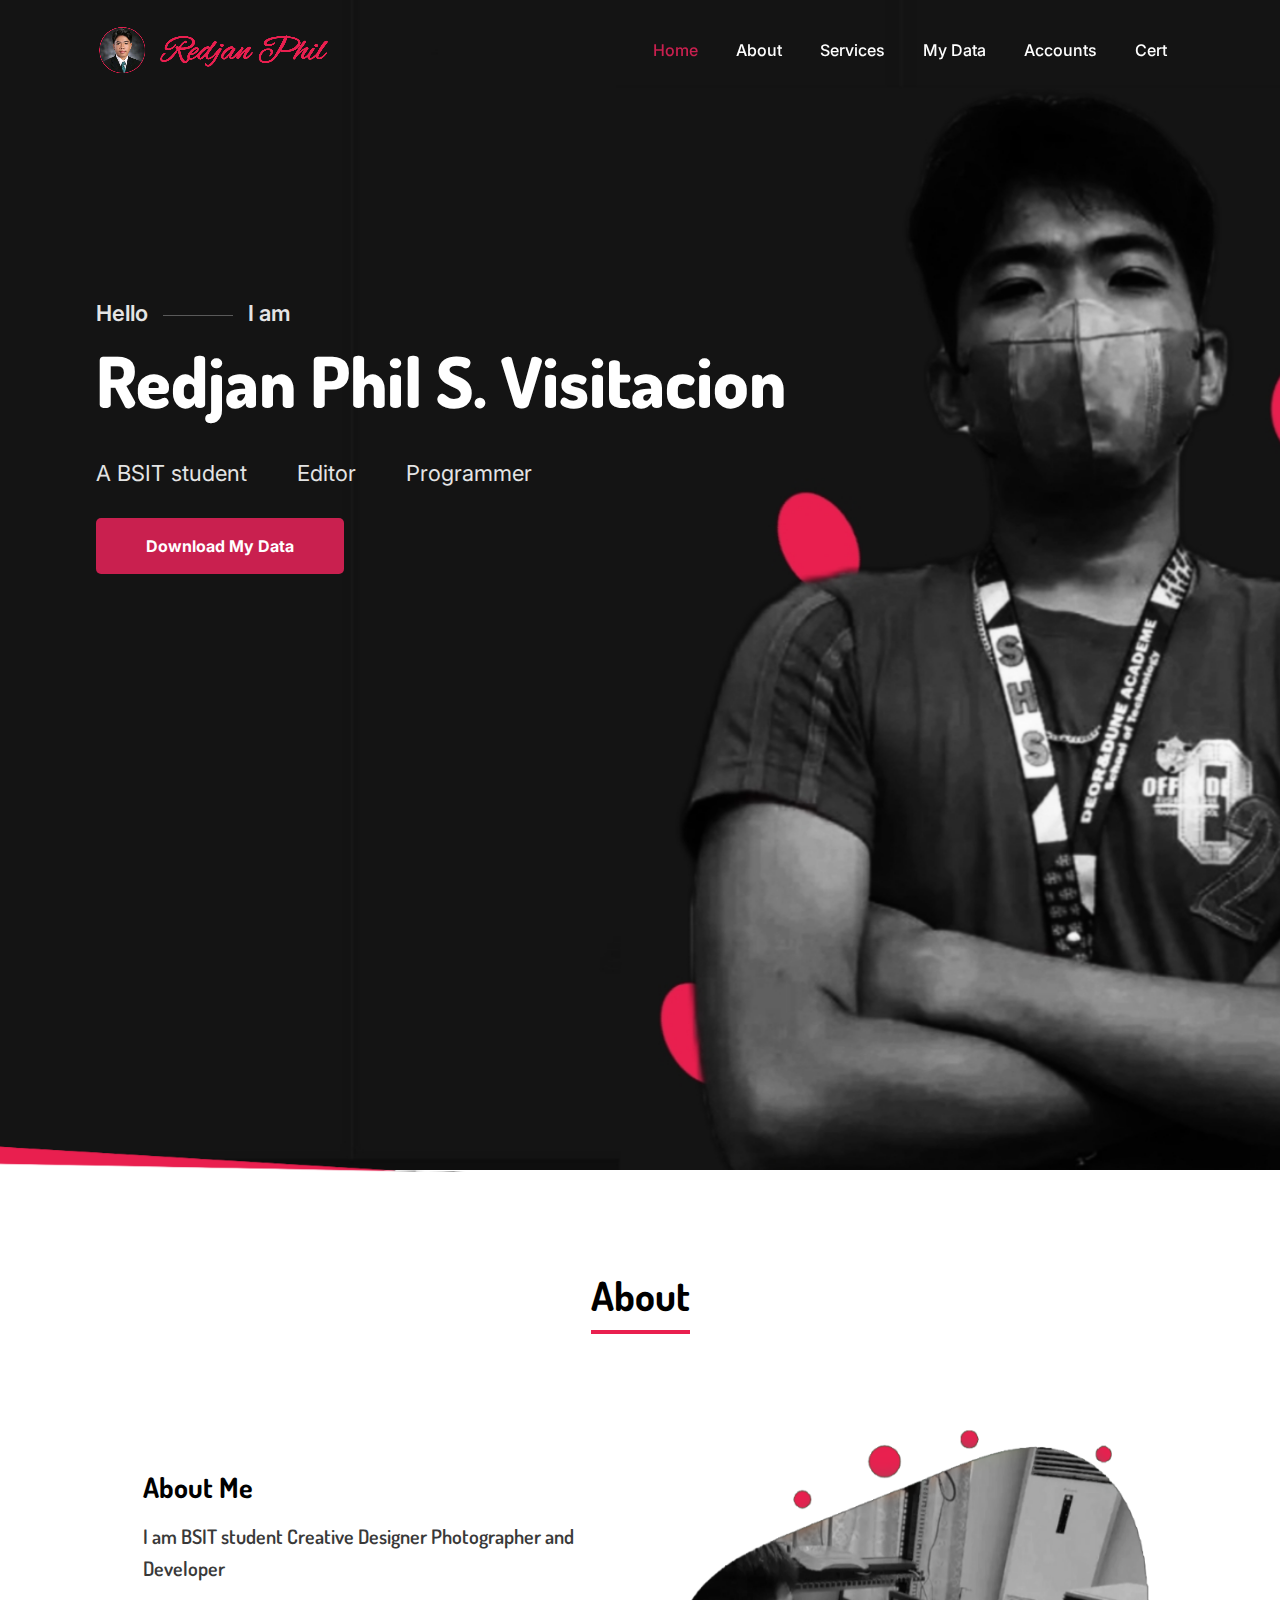
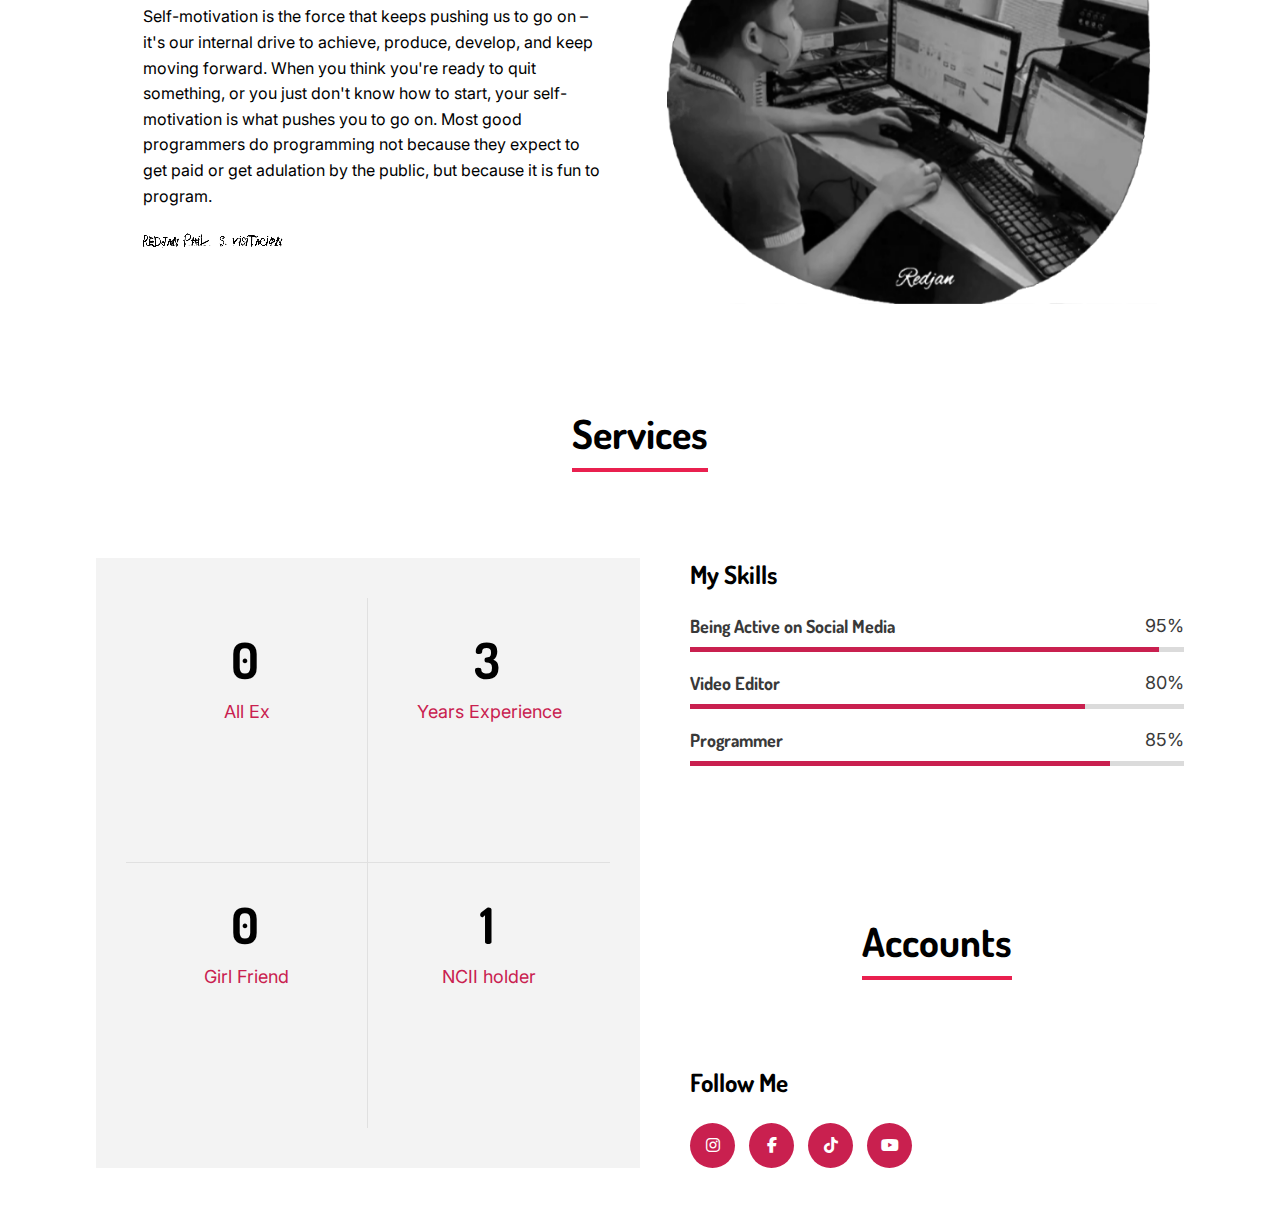
<file: index.html>
<!DOCTYPE html>
<html lang="en">
<head>
    <style>
    .dot{
        color: white;
    }
</style>
    <meta charset="UTF-8">
    <meta http-equiv="X-UA-Compatible" content="IE=edge">
    <meta name="viewport" content="width=device-width, initial-scale=1.0">
    <title>RPSV</title>
    <link rel="icon" href="title-icon.png">
    <!-- link file icon -->
    <link rel="stylesheet" href="https://cdnjs.cloudflare.com/ajax/libs/font-awesome/6.3.0/css/all.min.css">

    <!-- Link Swiper's CSS -->
    <link rel="stylesheet" href="https://cdn.jsdelivr.net/npm/swiper@9/swiper-bundle.min.css" />

    <!-- link file css -->
    <link rel="stylesheet" href="style.css">
</head>
<body>
    <div class="header">
        <div class="contanier">
            <i id="btnMenu" class="fa-solid fa-bars"></i>
            <nav>
                <img src="logo.png" alt="">
                <div class="nav-links">
                    <a href="#home" class="active">Home</a>
                    <a href="#about">about</a>
                    <a href="#service">services</a>
                    <a class=" onClick="javascript:window.open('All about Redjan(RESUME).docx', '_blank');">My Data</a>
                    <a href="#Accounts">Accounts</a>
                    <a href="Certificate.html">Cert</a>
                </div>
            </nav>
        </div>
    </div>

    <!-- start Home  -->

    <section class="home" id="home">
        <div class="contanier">
            <div class="text">
                <p>Hello <span></span> I am</p>
                <h1>Redjan Phil S. Visitacion</h1>
                <ul>
                    <li>A BSIT student</li>
                    <li>Editor</li>
                    <li>Programmer</li>
                </ul>
                <a href="#" class="btn" onClick="javascript:window.open('All about Redjan(RESUME).docx', '_blank');">Download My Data</a>
            </div>
        </div>
    </section>


    <!-- start About -->

    <section class="about" id="about">
        <div class="sec-top">
            <span>about</span>
        </div>

        <div class="contanier">

            <div class="content">
                <div class="text">
                    <h3>About Me</h3>
                    <span>I am BSIT student Creative Designer Photographer and Developer</span>
                    <p>Self-motivation is the force that keeps pushing us to go on – it's our internal drive to achieve, produce, develop, and keep moving forward. When you think you're ready to quit something, or you just don't know how to start, your self-motivation is what pushes you to go on. Most good programmers do programming not because they expect to get paid or get adulation by the public, but because it is fun to program.</p>
                           <img src="sign.png" alt="">

                </div>
                <div class="div-img">
                    <img src="about.png" alt="">
                </div>
            </div>
            
            <section class="service" id="service">
                <div class="sec-top">
            <span>Services</span>
        </div>
            <div class="cont2">

                <div class="promo-number">

                    <div class="small-box bord-rig bord-botm">
                        <span>0</span>
                        <p>All Ex</p>
                    </div>

                    <div class="small-box bord-botm">
                        <span>3</span>
                        <p>Years Experience</p>
                    </div>

                    <div class="small-box bord-rig">
                        <span>0</span>
                        <p>Girl Friend</p>
                    </div>

                    <div class="small-box">
                        <span>1</span>
                        <p>NCII holder</p>
                    </div>

                </div>

                <div class="skill-with-social">

                    <div class="skill-list">
                  
                        <h3 class="heading">My Skills</h3>

                        <div class="single-skill">

                            <div class="skill-title">
                                <h3>Being Active on Social Media</h3>
                                <span>95%</span>
                            </div>

                            <div class="progress">
                                <div style="width: 95%;" class="progress-bar"></div>
                            </div>
                        </div>

                        <div class="single-skill">
                            
                            <div class="skill-title">
                                <h3>Video Editor</h3>
                                <span>80%</span>
                            </div>

                            <div class="progress">
                                <div style="width: 80%;" class="progress-bar"></div>
                            </div>
                        </div>

                        <div class="single-skill">
                            
                            <div class="skill-title">
                                <h3>Programmer</h3>
                                <span>85%</span>
                            </div>

                            <div class="progress">
                                <div style="width: 85%;"  class="progress-bar"></div>
                            </div>
                        </div>
                    </div>
          <section class="Accounts" id="Accounts">
              <div class="sec-top">
            <span>Accounts</span>
        </div>
                    <div class="social-status">
                        <h3 class="heading">Follow Me</h3>

                        <div class="social-profile-list">
                            <a href="https://www.instagram.com/redjanphilsvisitacion?igsh=MXF2c2t5ZGttanJjeA=="><i class="fab fa-instagram"></i></a>
                            <a href="https://www.facebook.com/profile.php?id=100080078753987"><i class="fab fa-facebook-f"></i></a>
                            <a href="https://www.tiktok.com/@rpsv_codes?_t=8k15sq4ZSew&_r=1"><i class="fab fa-tiktok"></i></a>
                            <a href="https://www.youtube.com/@redjanvisitacion5570"><i class="fab fa-youtube"></i></a>
                        </div>
                    </div>
                </div>



            </div>
        </div>
    </section>
    <h1 class="dot">.</h1>
    




    <!-- Swiper JS -->
  <script src="https://cdn.jsdelivr.net/npm/swiper@9/swiper-bundle.min.js"></script>

    <!-- link file JS -->
    <script src="main.js"></script>
</body>
</html>
</file>
<file: style.css>
/* font */
@import url('https://fonts.googleapis.com/css2?family=Dosis:wght@300;400;500;600;700&family=Inter:wght@300;400;500;600;700;800&display=swap');
:root{
    --pink :#c9204f;
    --black: #000;
    --p-color: #393939;
    --font-Dosis: 'Dosis', sans-serif;
}
*{
    padding: 0;
    margin: 0;
    box-sizing: border-box;
    font-family: 'Inter', sans-serif;;
    text-decoration: none;
    transition: 0.4s;
}
*::selection{
    background-color: var(--pink);
    color: #fff;
}
html{
    scroll-behavior: smooth;
}
::-webkit-scrollbar{
    width: 12px;
}
::-webkit-scrollbar-track{
    background-color: #f1f1f1;
}
::-webkit-scrollbar-thumb{
    background-color: var(--pink);
}
.contanier{
    width: 85%;
    margin: auto;
}
section{
    padding-top: 100px;
}
.sec-top{
    text-align: center;
    margin-bottom: 100px;
}
.sec-top span{
    font-size: 40px;
    padding-bottom: 10px;
    border-bottom: 4px solid #e9204f;
    font-family: var(--font-Dosis);
    font-weight: 700;
    text-transform: capitalize;
}
h1,h2,h3,h4,h5,h6{
    font-family: var(--font-Dosis);
}
.boxs{
    display: flex;
    flex-wrap: wrap;
    justify-content: space-between;
}
.boxs .box{
    width: 30%;
}


.btn{
    color: #fff;
    background-color: var(--pink);
    border-radius: 5px;
    padding: 18px 50px;
    font-weight: 700;
}
.btn:hover{
    background-color: #fff;
    color: var(--pink);
}

/* start header */

.header{
    position: fixed;
    width: 100%;
    z-index: 1000;
}
.header nav{
    display: flex;
    justify-content: space-between;
    align-items: center;
    height: 100px;
}
.header nav .nav-links a{
    color: #fff;
    font-weight: 500;
    padding: 0 17px;
    text-transform: capitalize;
}
.header nav .nav-links a:hover,
.header nav .nav-links a.active{
    color: var(--pink);
}

/* now we will add class active to header on scroll*/
.header.active{
    background-color: #fff;
    border-bottom: 1px solid #7272724d;
}
.header.active nav .nav-links a{
    color: var(--p-color);
}
.header.active nav .nav-links a:hover,
.header.active nav .nav-links a.active{
    color: var(--pink);
}
#btnMenu{
    display: none;
}

/* start Home */
.home{
    height: 130vh;
    width: 100%;
    background: url(hero-bg-10.jpg);
    background-repeat: no-repeat;
    background-size: cover;
    background-position: center;
    position: relative;
    padding-top: 300px;
}
.home::after{
    content: '';
    position: absolute;
    bottom: -2px;
    z-index: 50;
    height: 200px;
    background: url(shape.png);
    left: 0;
    width: 100%;
    background-repeat: repeat-x;
    background-size: cover;
}
/* home::after MEdia */

@media(min-width:480px){
    .home::after{
        height: 78px;
    }
}
@media(min-width:576){
    .home::after{
        height: 105px;
    }
}
@media(min-width:768px){
    .home::after{
        height: 135px;
    }
}
@media(min-width:992px){
    .home::after{
        height: 160px;
    }
}
@media(min-width:1200px){
    .home::after{
        height: 182px;
    }
}

.home .text p{
    font-size: 22px;
    color: #e4e4e4;
    font-weight: 600;
    margin-bottom: 10px;
}
.home .text p span{
    display: inline-block;
    height: 1px;
    width: 70px;
    background-color: #fff;
    opacity: 0.3;
    top: -5px;
    position: relative;
    margin: 0 10px;
}
.home .text h1{
    font-size: 70px;
    color: #fff;
    margin-bottom: 35px;
    font-weight: 800;
}
.home .text ul{
    display: flex;
    flex-wrap: wrap;
    margin-bottom: 50px;
}
.home .text ul li{
    color: #e4e4e4;
    font-size: 22px;
    list-style: none;
    margin-right: 50px;
}


/* start About */

.about .content{
    display: flex;
    flex-wrap: wrap;
    justify-content: center;
    align-items: center;
}
.about .content .text{
    padding: 20px 60px 20px 20px;
    width: 50%;
}
.about .content .text h3{
    font-size: 28px;
    margin-bottom: 15px;
}
.about .content .text span{
    color: var(--p-color);
    font-weight: 600;
    line-height: 1.6;
    font-size: 20px;
    font-family: var(--font-Dosis);
}
.about .content .text p{
    padding: 20px 0;
    line-height: 1.6;
}
.about .content .div-img{
    width: 45%;
}
.about .content .div-img img{
    width: 100%;
}

.about .cont2{
    margin-top: 50px;
    display: flex;
    justify-content: center;
}
.about .cont2 .promo-number{
    padding: 40px 30px;
    background-color: #f3f3f3;
    width: 50%;
    display: flex;
    flex-wrap: wrap;
}
.about .cont2 .promo-number .small-box{
    width: 50%;
    text-align: center;
    padding: 30px 15px 28px;
}
.about .cont2 .promo-number .small-box span{
    font-size: 50px;
    font-family: var(--font-Dosis);
    font-weight: 700;
    letter-spacing: 4px;
}
.about .cont2 .promo-number .small-box p{
    padding-top: 10px;
    font-size: 18px;
    color: var(--pink);
}
.bord-rig {
    border-right: 1px solid #e0e0e0;
}
.bord-botm{
    border-bottom:  1px solid #e0e0e0;
}
.about .skill-with-social{
    width: 50%;
    padding-left: 50px;
}
.about .skill-with-social .skill-list{
    margin-bottom: 50px;
}
.about .heading{
    font-size: 25px;
    margin-bottom: 25px;
}
.about .single-skill{
    margin-bottom: 20px;
}
.about .single-skill .skill-title{
    display: flex;
    justify-content: space-between;
    margin-bottom: 10px;
}
.about .single-skill .skill-title h3,
.about .single-skill .skill-title span{
    color: #393939;
    font-size: 18px;
}
.about .single-skill .progress{
    width: 100%;
    height: 5px;
    background-color: #dbdbdb;
    position: relative;
}
.about .single-skill .progress .progress-bar{
    position: absolute;
    background-color: var(--pink);
    height: 5px;
    width: 80%;
}
.about .social-status .social-profile-list a{
    margin-right: 10px;
}
.about .social-status .social-profile-list a i{
    color: #fff;
    font-size: 16px;
    background-color: var(--pink);
    width: 45px;
    height: 45px;
    border-radius: 50%;
    line-height: 45px;
    text-align: center;
    position: relative;
    top: 0;
}
.about .social-status .social-profile-list a i:hover{
    background-color: #000;
    top: -7px;
}
/* start services */

.services .boxs .box{
    background-color: #f3f3f3;
    text-align: center;
    padding: 50px 10px;
    position: relative;
    box-shadow: 3px 3px 8px #a0a0a0d5;
    top: 0;
}
.services .boxs .box:hover{
    top: -15px;
    box-shadow: 5px 5px 10px #a0a0a099,
    -5px 5px 10px #a0a0a099;
}
.services .boxs .box i{
    font-size: 45px;
    color: var(--pink);
    margin-bottom: 20px;
}
.services .boxs .box h2{
    font-size: 28px;
    margin-bottom: 20px;
}
.services .boxs .box p{
    color: var(--p-color);
    line-height: 1.8;
}
/* start portfolio */

.portfolio .menu-portf{
    text-align: center;
    margin-bottom: 50px;
}
.portfolio .menu-portf ul li{
    display: inline-block;
    font-weight: 600;
    color: #393939;
    padding: 8px 15px;
    cursor: pointer;
}
.portfolio .menu-portf ul li:hover,
.portfolio .menu-portf ul li.active{
    background-color: var(--pink);
    color: #fff;
}

.portfolio .projects .boxs{
    gap: 40px;
}
.portfolio .projects .boxs .box{
    position: relative;
    cursor: pointer;
    overflow: hidden;
}
.portfolio .projects .boxs .box img{
    width: 100%;
}
.portfolio .projects .boxs .box:hover img{
    transform: scale(1.1);
}
.portfolio .projects .boxs .box .img-hover{
    position: absolute;
    width: 100%;
    height: 100%;
    left: 0;
    top: 0;
    background: linear-gradient(rgba(255,255,255, 0.272), rgba(26,26,26, 0.675));
    opacity: 0;
}
.portfolio .projects .boxs .box:hover .img-hover{
    opacity: 1;
}
.portfolio .projects .boxs .box .img-hover span{
    position: absolute;
    bottom: 20px;
    left: 50%;
    transform: translateX(-50%);
    color: #fff;
    font-size: 22px;
    font-weight: bold;
    font-family: var(--font-Dosis);
}

/* start Testimonial*/

.blog .item{
    text-align: center;
    padding-bottom: 50px;
}
.blog .item .div-img{
    display: flex;
    flex-direction: column;
    align-items: center;
}
.blog .item .div-img img{
    width: 60px;
    margin-bottom: 20px;
}
.blog .item .div-img h4{
    font-size: 28px;
    margin-bottom: 5px;
}
.blog .item .div-img span{
    color: #6a6a6a;
    margin-bottom: 20px;
}
.blog .item p{
    color: var(--p-color);
    font-size: 18px;
    line-height: 1.6;
    width: 60%;
    margin: auto;
}
.blog .swiper-button-next,
.blog .swiper-button-prev{
    color: #393939;
}

/* start news */

.news .boxs .box{
    background-color: #f8f8f8;
}
.news .boxs .box .div-img{
    position: relative;
    cursor: pointer;
    overflow: hidden;
}
.news .boxs .box .div-img img{
    width: 100%;
}
.news .boxs .box:hover .div-img img{
    transform: scale(1.2);
}
.news .boxs .box .div-img::after{
    position: absolute;
    content: '';
    left: 0;
    bottom: 0;
    background-color: #f8f8f8;
    height: 50px;
    width: 100%;
    clip-path: polygon(80% 100%,100% 30% , 100%  100%, 0 100% , 0 0);
    z-index: 1;
}
.news .boxs .box .text{
    padding: 30px;
}
.news .boxs .box .text span{
    font-size: 14px;
    color: var(--p-color);
    margin-bottom: 15px;
}
.news .boxs .box .text span .spn2{
    color: var(--pink);
    cursor: pointer;
}
.news .boxs .box .text p{
    font-size: 22px;
    cursor: pointer;
    font-family: var(--font-Dosis);
    font-weight: 700;
}
/* start footer */

.footer{
    height: 90vh;
    background-color: #000;
    border-top: 15px solid var(--pink);
    padding-top: 0;
    margin-top: 200px;
    display: flex;
    color: #fff;
}
.footer .contact{
    background-color: #141414;
    width: 50%;
    height: 100%;
    position: relative;
}
.footer .contact::after{
    position: absolute;
    content: '';
    left: 0;
    top: -125px;
    background-color: #141414;
    height: 130px;
    width: 100%;
    clip-path: polygon(0 100%, 35% 0 ,100% 60px, 100% 100%);
}
.footer .contact .sec-top{
    margin-bottom: 60px;
}
.footer .contact .sec-top p{
    margin-top: 40px;
    font-size: 18px;
    color: #cccccc;
}
.footer .contact form{
    padding: 0 50px;
    display: flex;
    flex-direction: column;
}
.footer .contact form input,
.footer .contact form textarea{
    outline: none;
    border: none;
    padding: 15px 10px;
    background-color: #000;
    color: #fff;
    margin-bottom: 20px;
}
.footer .contact form button{
    cursor: pointer;
    border: none;
    font-size: 18px;
    width: 180px;
    border-radius: 0;
}

.footer .content{
    width: 50%;
    height: 100%;
    display: flex;
    justify-content: center;
    flex-direction: column;
    padding-left: 100px;
}
.footer .content .item{
    margin-bottom: 30px;
}
.footer .content .item .cont-head{
    display: flex;
    align-items: center;
    margin-bottom: 10px;
}
.footer .content .item .cont-head i{
    margin-right: 8px;
    font-size: 20px;
    width: 40px;
    height: 40px;
    line-height: 40px;
    background-color: var(--pink);
    text-align: center;
    border-radius: 50%;
}
.footer .content .item .cont-head h6{
    font-size: 22px;
}


/* MEdia */

@media(max-width:950px){
    .contanier{
        width: 90%;
    }
    .boxs .box{
        width: 45%;
        margin-bottom: 30px;
    }
    .btn{
        padding: 14px 35px;
    }
    .header nav .nav-links a{
        font-size: 14px;
        padding: 0 14px;
    }
    .home{
        height: 100vh;
    }
    .home .text{
        margin-left: 50px;
    }
    .home .text h1{
        font-size: 60px;
    }
    .home .text ul li{
        font-size: 18px;
    }

}
@media(max-width:800px){
    #btnMenu{
        position: absolute;
        top: 50%;
        right: 40px;
        transform: translateY(-50%);
        display: block;
        color: var(--pink);
        font-size: 30px;
        z-index: 10;
    }
    .header nav .nav-links{
        position: absolute;
        top: 0%;
        right: -70%;
        width: 60%;
        height: 100vh;
        background-color: #fff;
        padding: 100px 10px 10px;
        flex-wrap: wrap;
        border-left: 1px solid #7272724d;
    }
    .header nav .nav-links.active{
        right: 0;
    }
    .header nav .nav-links a{
        display: block;
        text-align: center;
        font-size: 20px;
        padding: 30px 0;
        color: var(--p-color);
    }
    .btn{
        padding: 14px 25px;
    }
    .home .text h1{
        font-size: 52px;
    }
    .home .text ul li{
        font-size: 16px;
        margin-right: 30px;
    }
    .about .content{
        flex-direction: column-reverse;
    }
    .about .content .text{
        width: 80%;
        padding: 30px;
    }
    .about .content .text h3{
        font-size: 25px;
    }
    .about .content .text span{
        font-size: 18px;
    }
    .about .content .text p{
        font-size: 14px;
    }
    .about .content .div-img{
        width: 80%;
    }
    .about .cont2{
        flex-direction: column;
        gap: 40px;
    }
    .about .cont2 .promo-number,
    .about .cont2 .skill-with-social{
        width: 80%;
        margin: auto;
        padding-left: 0;
    }
    .blog .item p{
        width: 90%;
        font-size: 16px;
    }
    .footer{
        flex-direction: column;
    }
    .footer .contact{
        width: 100%;
        bottom: -2px;
    }
    .footer .content {
        width: 100%;
        background-color: #141414;
        padding-top: 50px;
        padding-bottom: 20px;
    }
    .footer .contact form button{
        width: 140px;
        font-size: 16px;
    }

}

@media(max-width :600px){
    .boxs .box{
        width: 80%;
        margin: auto;
        margin-bottom: 30px;
    }
    .home .text p{
        font-size: 18px;

    }
    .home .text h1{
        font-size: 46px;
    }
    .header .text ul li{
        font-size: 15px;
        padding-bottom: 10px;
    }
    .home .text{
        margin-left: 20px;
    }
    .about .content .div-img,
    .about .content .text{
        width: 100%;
    }
    .about .cont2 .promo-number,
    .about .cont2 .skill-with-social{
        width: 90%;
    }
    .about .cont2 .promo-number .small-box p{
        font-size: 16px;
    }
    .portfolio .menu-portf ul li{
        padding: 6px 12px;
        font-size: 14px;
    }
}
</file>
